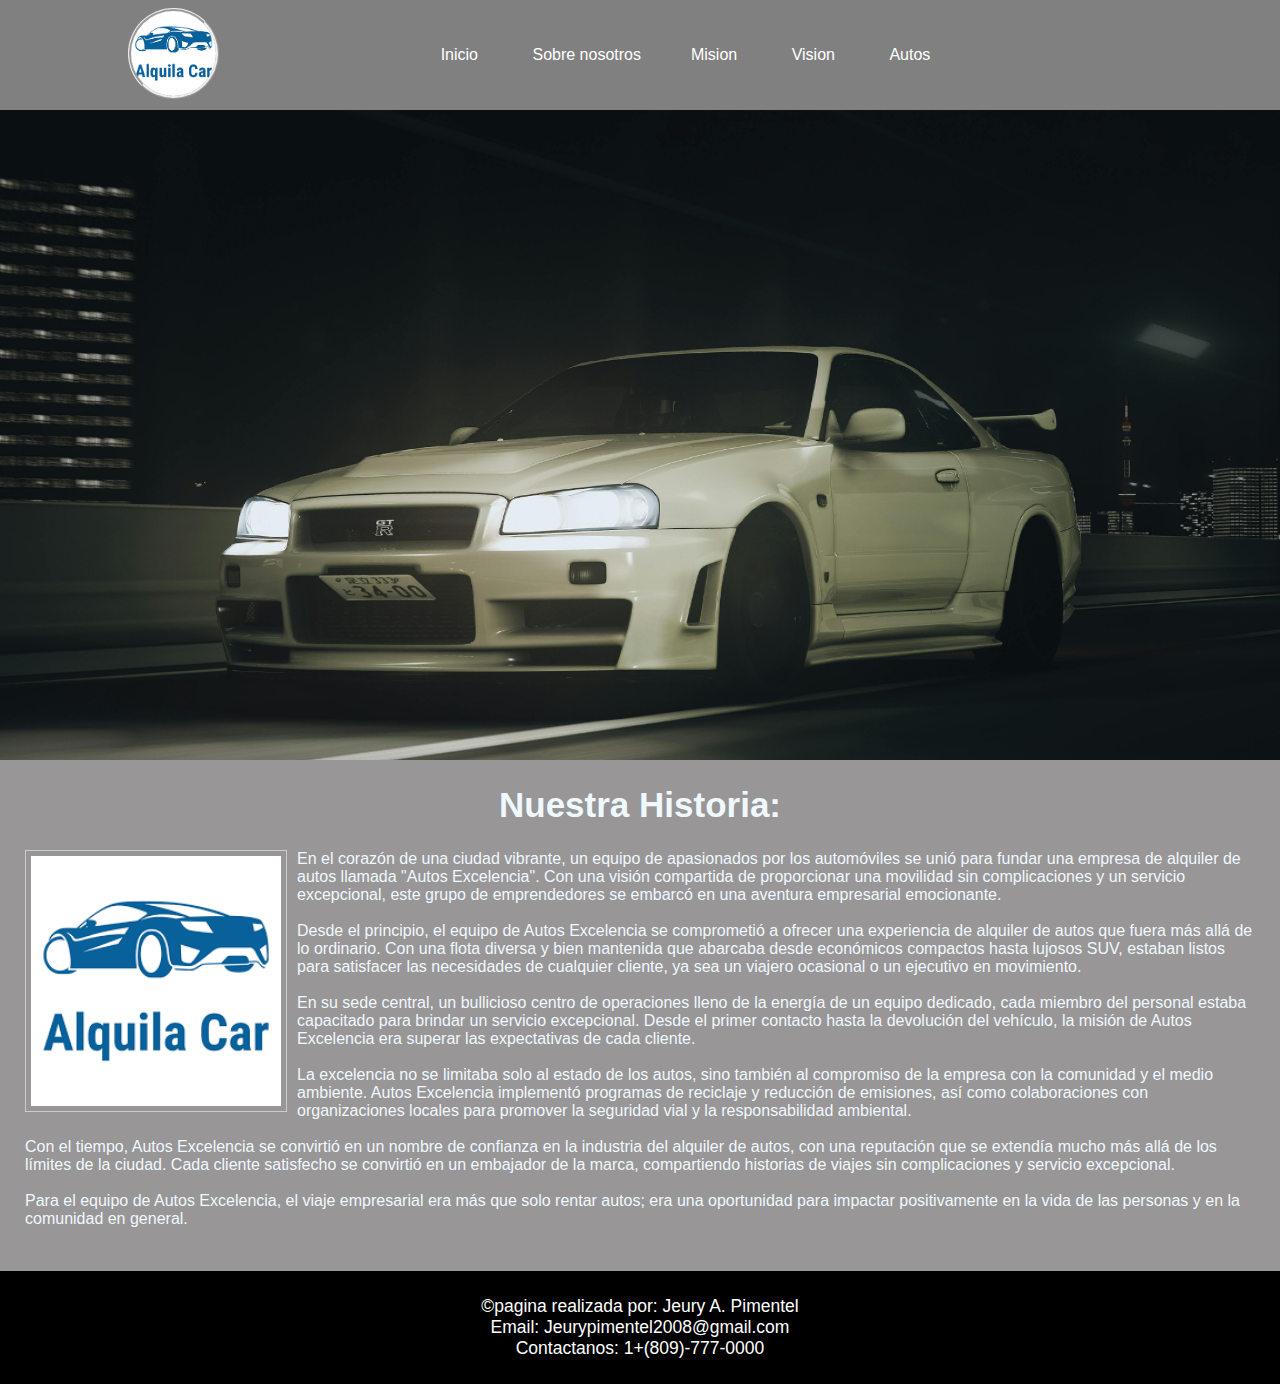
<file: index.html>
<!DOCTYPE html>
<html lang="en">
<head>
    <meta charset="UTF-8">
    <meta name="viewport" content="width=device-width, initial-scale=1.0">
    <title>Rent Car</title>
    <link rel="stylesheet" href="style.css">
</head>
<body>
    <header id="header">
        <div id="logo">
            <img src="download.png" alt="logo de la empresa">
        </div>
        <nav>
            <ul id="nav-links">
                <li><a href="index.html">Inicio</a></li>
                <li><a href="sobrenosotros.html">Sobre nosotros</a>
                <li><a href="mision.html">Mision</a></li>
                <li><a href="vision.html">Vision</a></li>
                <li><a href="autos.html">Autos</a></li>
            </ul>
        </nav>
        <a href="" class="kk"></a>
    </header>

    <section id="slider-container"></section>

    <section id="contenedor">

        <section id="contenido">
           <h2>Nuestra Historia:</h2> 
           <img src="download.png" alt="" class="img-gg">
           <p>En el corazón de una ciudad vibrante, un equipo de apasionados por los automóviles se unió para fundar una empresa de alquiler de autos llamada "Autos Excelencia". Con una visión compartida de proporcionar una movilidad sin complicaciones y un servicio excepcional, este grupo de emprendedores se embarcó en una aventura empresarial emocionante. <br> <br>

            Desde el principio, el equipo de Autos Excelencia se comprometió a ofrecer una experiencia de alquiler de autos que fuera más allá de lo ordinario. Con una flota diversa y bien mantenida que abarcaba desde económicos compactos hasta lujosos SUV, estaban listos para satisfacer las necesidades de cualquier cliente, ya sea un viajero ocasional o un ejecutivo en movimiento. <br> <br>
            
            En su sede central, un bullicioso centro de operaciones lleno de la energía de un equipo dedicado, cada miembro del personal estaba capacitado para brindar un servicio excepcional. Desde el primer contacto hasta la devolución del vehículo, la misión de Autos Excelencia era superar las expectativas de cada cliente. <br> <br>
            
            La excelencia no se limitaba solo al estado de los autos, sino también al compromiso de la empresa con la comunidad y el medio ambiente. Autos Excelencia implementó programas de reciclaje y reducción de emisiones, así como colaboraciones con organizaciones locales para promover la seguridad vial y la responsabilidad ambiental. <br> <br>
            
            Con el tiempo, Autos Excelencia se convirtió en un nombre de confianza en la industria del alquiler de autos, con una reputación que se extendía mucho más allá de los límites de la ciudad. Cada cliente satisfecho se convirtió en un embajador de la marca, compartiendo historias de viajes sin complicaciones y servicio excepcional. <br> <br>
            
            Para el equipo de Autos Excelencia, el viaje empresarial era más que solo rentar autos; era una oportunidad para impactar positivamente en la vida de las personas y en la comunidad en general. <br> <br>
            
            
            
            </p>
    </section>
    <footer>
        &copy;pagina realizada por: Jeury A. Pimentel <br>
        Email: Jeurypimentel2008@gmail.com <br>
        Contactanos: 1+(809)-777-0000
    </footer>
</body>
</html>
</file>
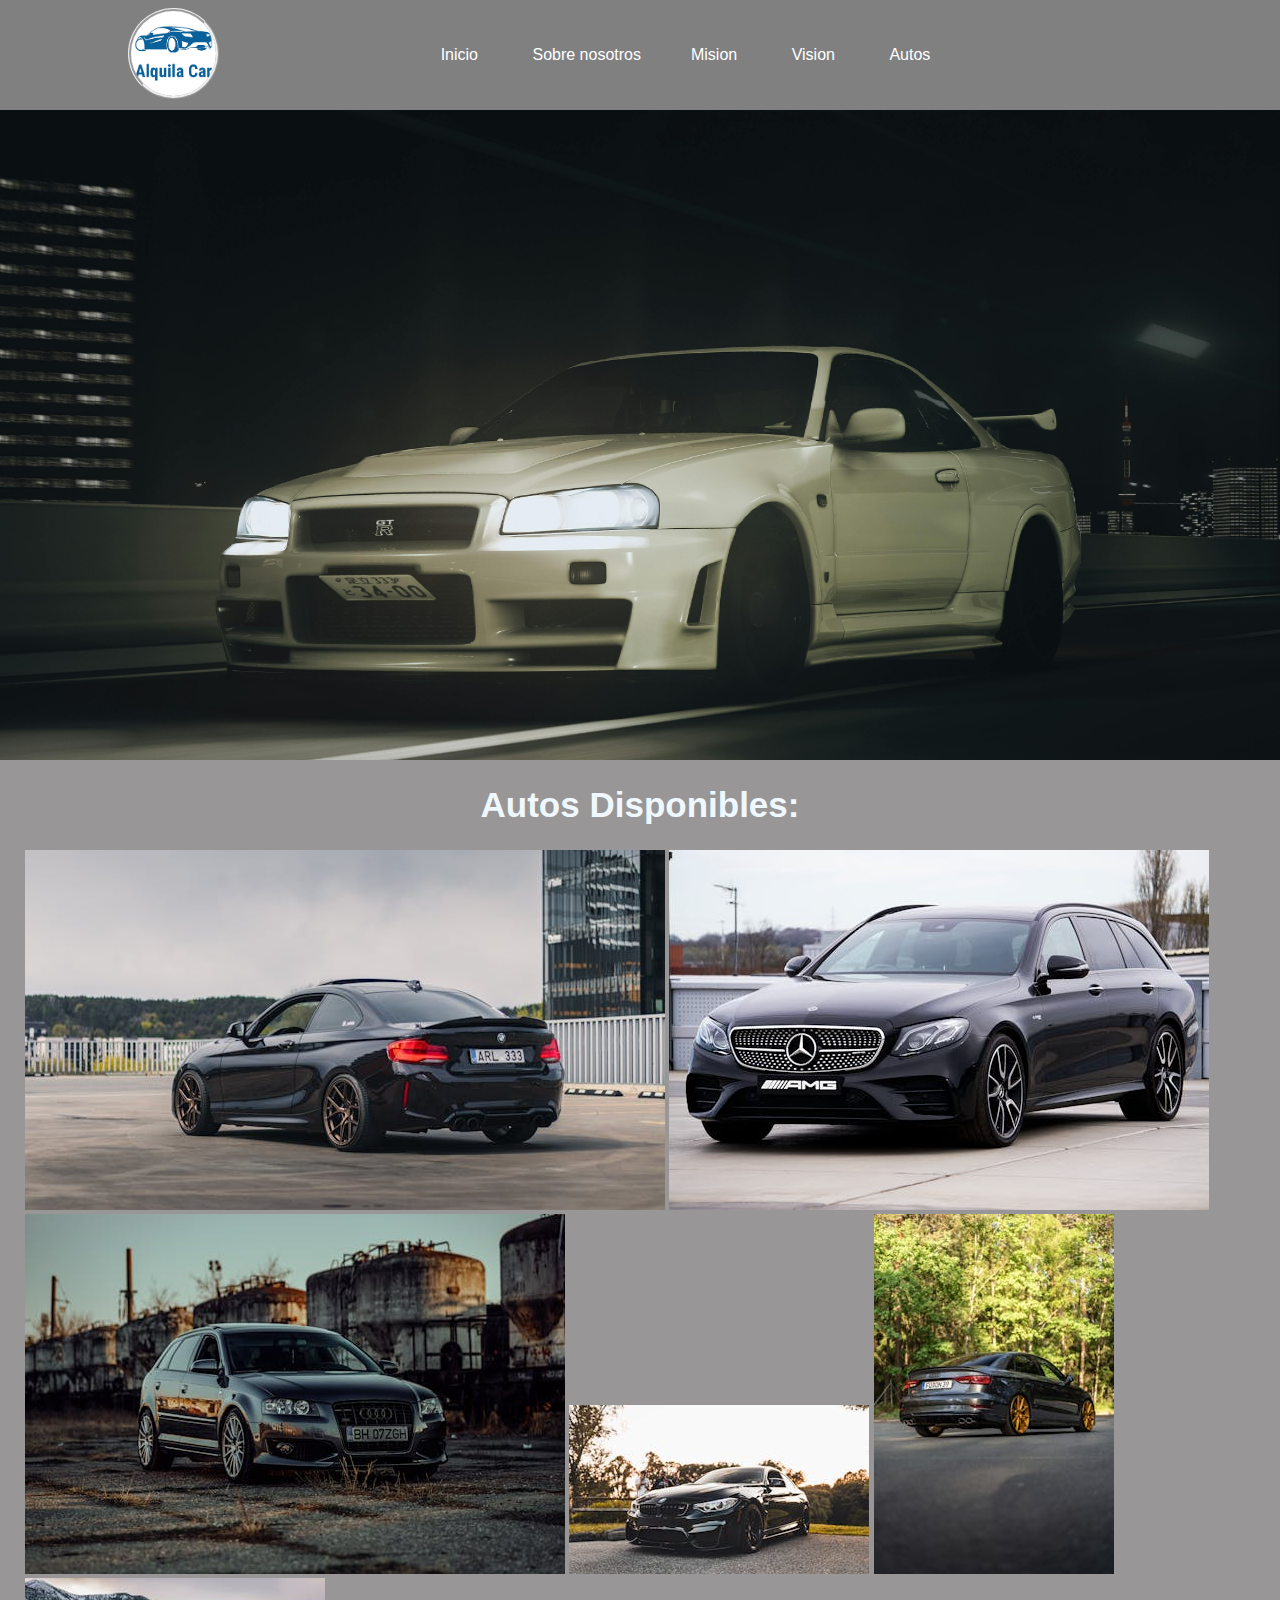
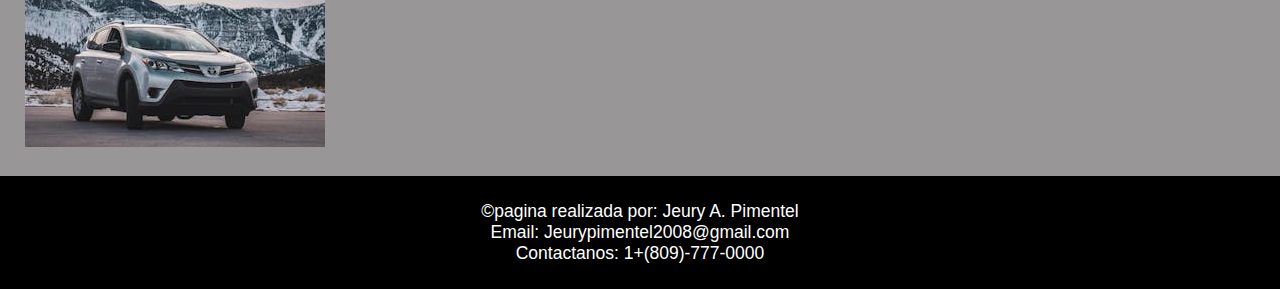
<file: autos.html>
<!DOCTYPE html>
<html lang="en">
<head>
    <meta charset="UTF-8">
    <meta name="viewport" content="width=device-width, initial-scale=1.0">
    <title>Rent Car</title>
    <link rel="stylesheet" href="style.css">
</head>
<body>
    <header id="header">
        <div id="logo">
            <img src="download.png" alt="logo de la empresa">
        </div>
        <nav>
            <ul id="nav-links">
                <li><a href="index.html">Inicio</a></li>
                <li><a href="sobrenosotros.html">Sobre nosotros</a>
                <li><a href="mision.html">Mision</a></li>
                <li><a href="vision.html">Vision</a></li>
                <li><a href="autos.html">Autos</a></li>
            </ul>
        </nav>
        <a href="" class="kk"></a>
    </header>

    <section id="slider-container"></section>

    <section id="contenedor">

        <section id="contenido">
           <h2>Autos Disponibles:</h2> 
          <img src="pexels-audrius-strikaitis-31613974-11993346.jpg" alt="">
          <img src="pexels-mikebirdy-11770453.jpg" alt="">
          <img src="pexels-calin-razvan-262045390-12658202.jpg" alt="">
          <img src="pexels-garvin-st-villier-719266-5180900.jpg" alt="">
          <img src="pexels-ibragraphics-12681075.jpg" alt="">
          <img src="pexels-prime-cinematics-1005175-2036544.jpg" alt="">
          
           
    </section>
    <footer>
        &copy;pagina realizada por: Jeury A. Pimentel <br>
        Email: Jeurypimentel2008@gmail.com <br>
        Contactanos: 1+(809)-777-0000
    </footer>
</body>
</html>
</file>
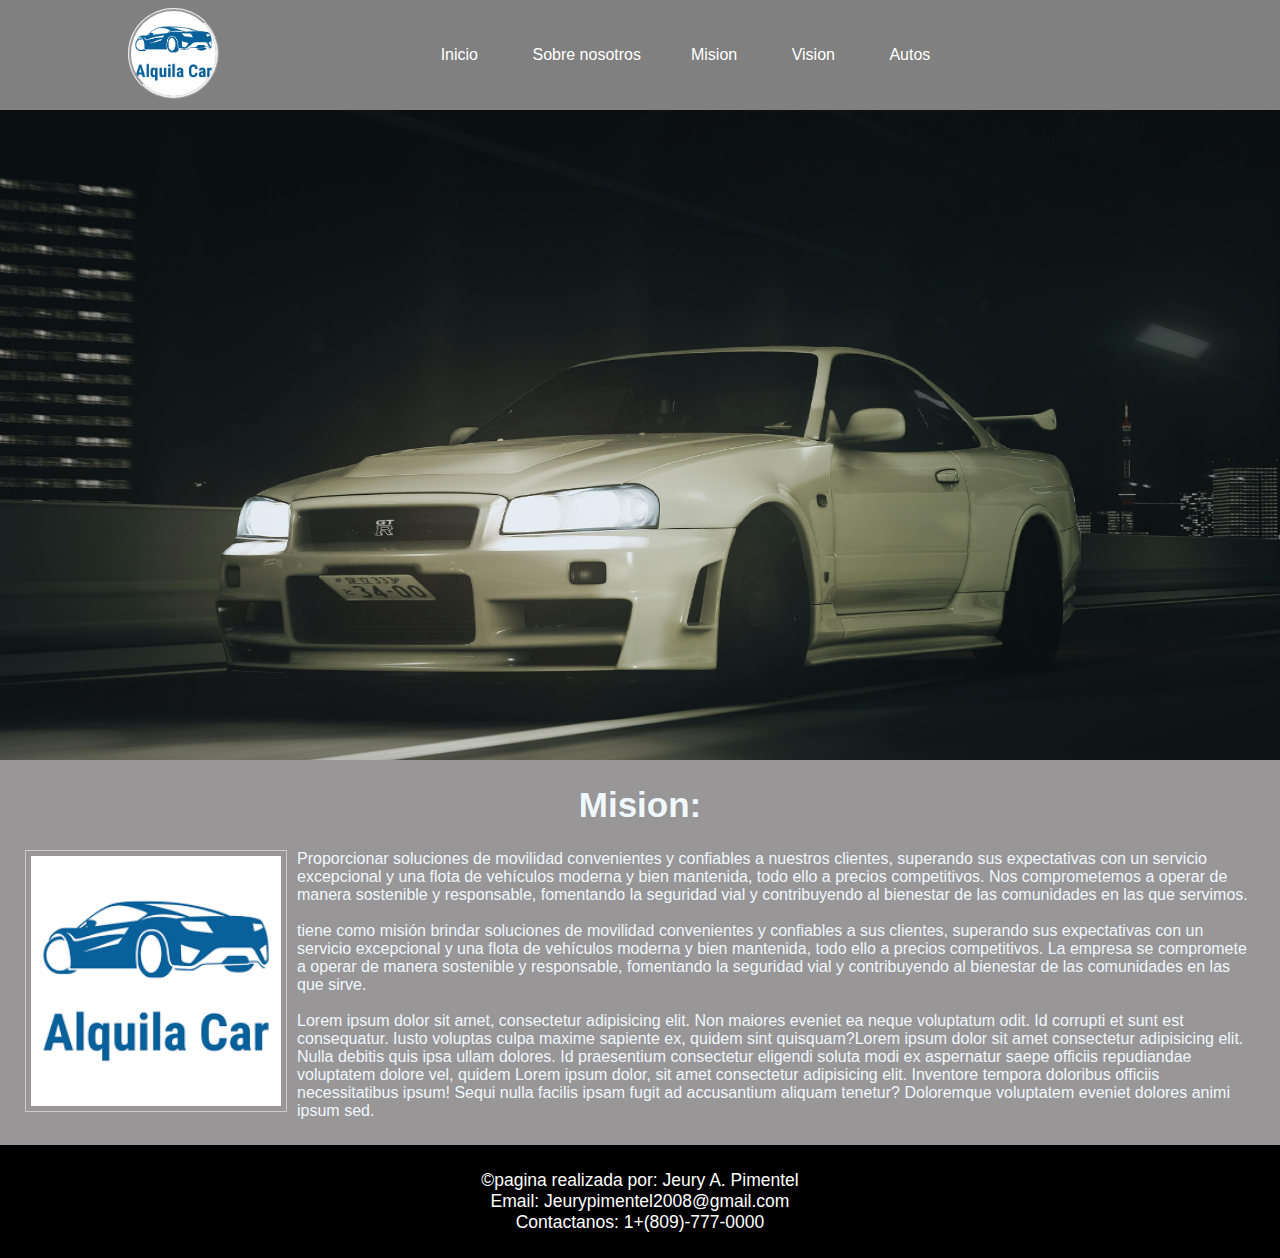
<file: mision.html>
<!DOCTYPE html>
<html lang="en">
<head>
    <meta charset="UTF-8">
    <meta name="viewport" content="width=device-width, initial-scale=1.0">
    <title>Rent Car</title>
    <link rel="stylesheet" href="style.css">
</head>
<body>
    <header id="header">
        <div id="logo">
            <img src="download.png" alt="logo de la empresa">
        </div>
        <nav>
            <ul id="nav-links">
                <li><a href="index.html">Inicio</a></li>
                <li><a href="sobrenosotros.html">Sobre nosotros</a>
                <li><a href="mision.html">Mision</a></li>
                <li><a href="vision.html">Vision</a></li>
                <li><a href="autos.html">Autos</a></li>
            </ul>
        </nav>
        <a href="" class="kk"></a>
    </header>

    <section id="slider-container"></section>

    <section id="contenedor">

        <section id="contenido">
           <h2>Mision:</h2> 
           <img src="download.png" alt="" class="img-gg">
           <p>Proporcionar soluciones de movilidad convenientes y confiables a nuestros clientes, superando sus expectativas con un servicio excepcional y una flota de vehículos moderna y bien mantenida, todo ello a precios competitivos. Nos comprometemos a operar de manera sostenible y responsable, fomentando la seguridad vial y contribuyendo al bienestar de las comunidades en las que servimos.<br> <br>
            tiene como misión brindar soluciones de movilidad convenientes y confiables a sus clientes, superando sus expectativas con un servicio excepcional y una flota de vehículos moderna y bien mantenida, todo ello a precios competitivos. La empresa se compromete a operar de manera sostenible y responsable, fomentando la seguridad vial y contribuyendo al bienestar de las comunidades en las que sirve. <br><br>
            Lorem ipsum dolor sit amet, consectetur adipisicing elit. Non maiores eveniet ea neque voluptatum odit. Id corrupti et sunt est consequatur. Iusto voluptas culpa maxime sapiente ex, quidem sint quisquam?Lorem ipsum dolor sit amet consectetur adipisicing elit. Nulla debitis quis ipsa ullam dolores. Id praesentium consectetur eligendi soluta modi ex aspernatur saepe officiis repudiandae voluptatem dolore vel, quidem
            Lorem ipsum dolor, sit amet consectetur adipisicing elit. Inventore tempora doloribus officiis necessitatibus ipsum! Sequi nulla facilis ipsam fugit ad accusantium aliquam tenetur? Doloremque voluptatem eveniet dolores animi ipsum sed.
            </p>
    </section>
    <footer>
        &copy;pagina realizada por: Jeury A. Pimentel <br>
        Email: Jeurypimentel2008@gmail.com <br>
        Contactanos: 1+(809)-777-0000
    </footer>
</body>
</html>
</file>
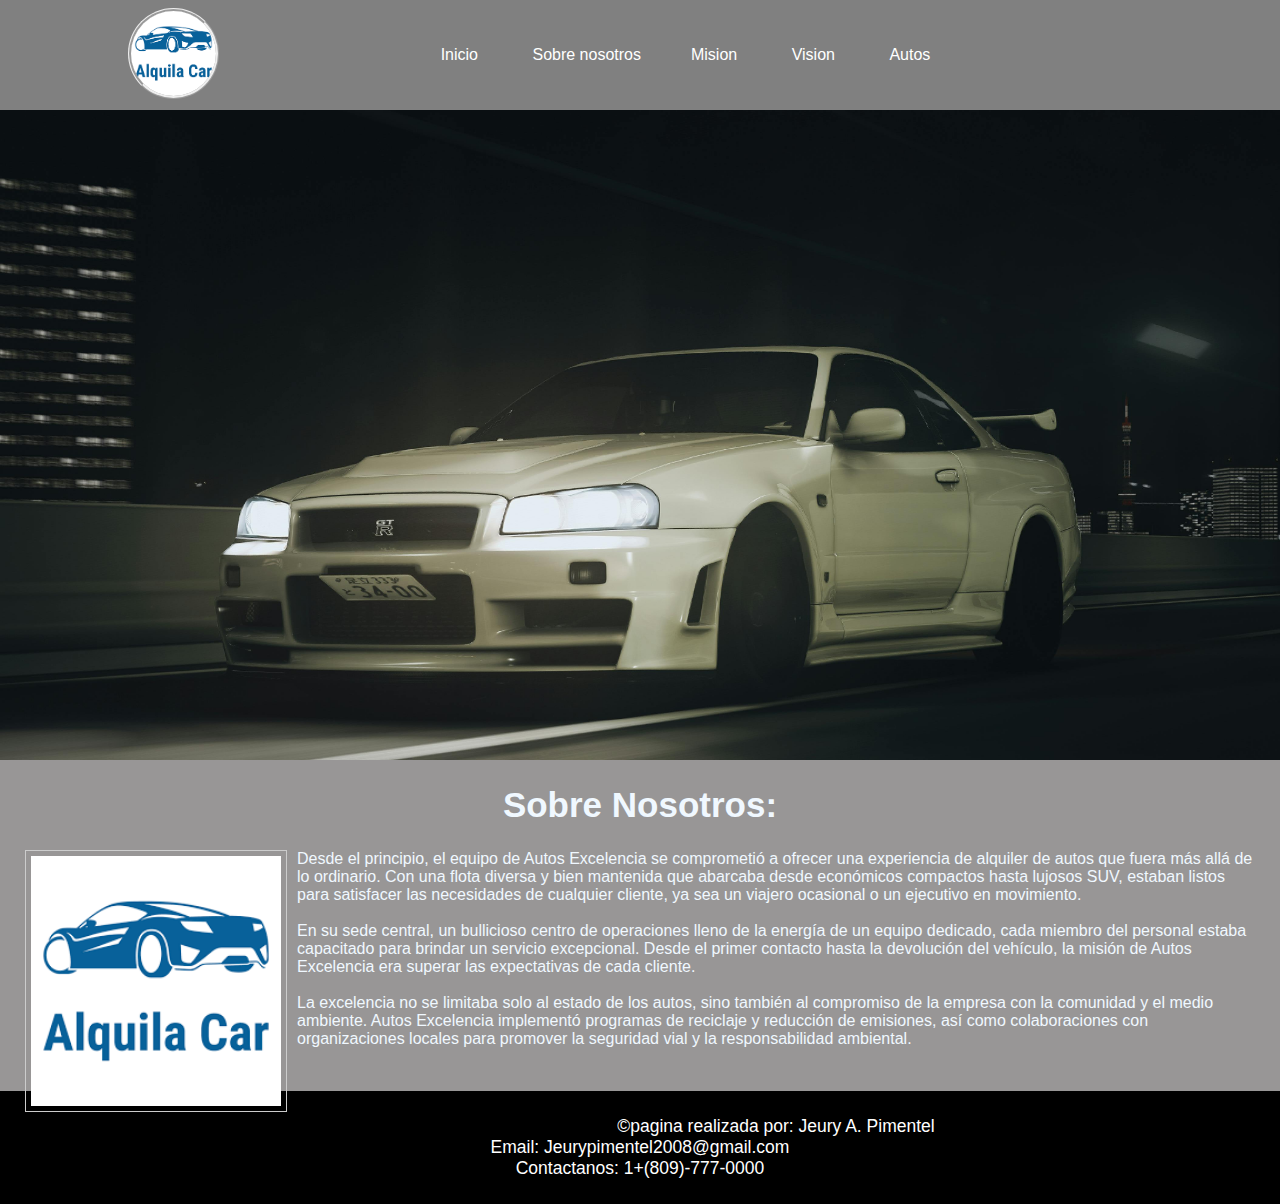
<file: sobrenosotros.html>
<!DOCTYPE html>
<html lang="en">
<head>
    <meta charset="UTF-8">
    <meta name="viewport" content="width=device-width, initial-scale=1.0">
    <title>Rent Car</title>
    <link rel="stylesheet" href="style.css">
</head>
<body>
    <header id="header">
        <div id="logo">
            <img src="download.png" alt="logo de la empresa">
        </div>
        <nav>
            <ul id="nav-links">
                <li><a href="index.html">Inicio</a></li>
                <li><a href="sobrenosotros.html">Sobre nosotros</a>
                <li><a href="mision.html">Mision</a></li>
                <li><a href="vision.html">Vision</a></li>
                <li><a href="autos.html">Autos</a></li>
            </ul>
        </nav>
        <a href="" class="kk"></a>
    </header>

    <section id="slider-container"></section>

    <section id="contenedor">

        <section id="contenido">
           <h2>Sobre Nosotros:</h2> 
           <img src="download.png" alt="" class="img-gg">
           Desde el principio, el equipo de Autos Excelencia se comprometió a ofrecer una experiencia de alquiler de autos que fuera más allá de lo ordinario. Con una flota diversa y bien mantenida que abarcaba desde económicos compactos hasta lujosos SUV, estaban listos para satisfacer las necesidades de cualquier cliente, ya sea un viajero ocasional o un ejecutivo en movimiento. <br> <br>
            
           En su sede central, un bullicioso centro de operaciones lleno de la energía de un equipo dedicado, cada miembro del personal estaba capacitado para brindar un servicio excepcional. Desde el primer contacto hasta la devolución del vehículo, la misión de Autos Excelencia era superar las expectativas de cada cliente. <br> <br>
           
           La excelencia no se limitaba solo al estado de los autos, sino también al compromiso de la empresa con la comunidad y el medio ambiente. Autos Excelencia implementó programas de reciclaje y reducción de emisiones, así como colaboraciones con organizaciones locales para promover la seguridad vial y la responsabilidad ambiental. <br> <br>
            
            
            
            </p>
    </section>
    <footer>
        &copy;pagina realizada por: Jeury A. Pimentel <br>
        Email: Jeurypimentel2008@gmail.com <br>
        Contactanos: 1+(809)-777-0000
    </footer>
</body>
</html>
</file>
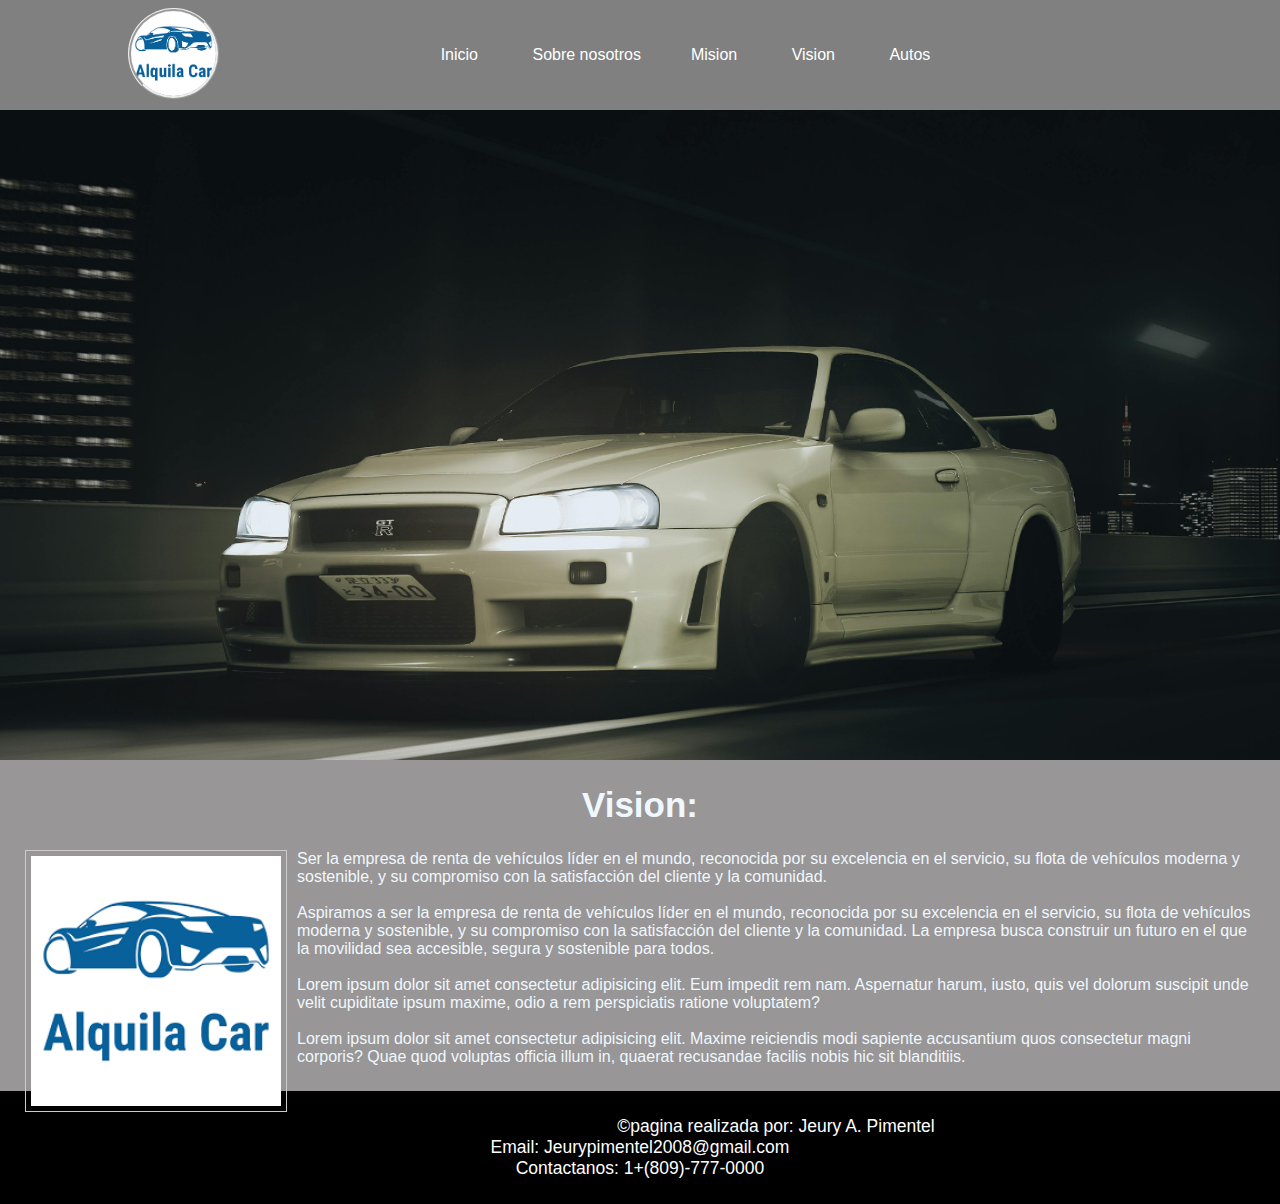
<file: vision.html>
<!DOCTYPE html>
<html lang="en">
<head>
    <meta charset="UTF-8">
    <meta name="viewport" content="width=device-width, initial-scale=1.0">
    <title>Rent Car</title>
    <link rel="stylesheet" href="style.css">
</head>
<body>
    <header id="header">
        <div id="logo">
            <img src="download.png" alt="logo de la empresa">
        </div>
        <nav>
            <ul id="nav-links">
                <li><a href="index.html">Inicio</a></li>
                <li><a href="sobrenosotros.html">Sobre nosotros</a>
                <li><a href="mision.html">Mision</a></li>
                <li><a href="vision.html">Vision</a></li>
                <li><a href="autos.html">Autos</a></li>
            </ul>
        </nav>
        <a href="" class="kk"></a>
    </header>

    <section id="slider-container"></section>

    <section id="contenedor">

        <section id="contenido">
           <h2>Vision:</h2> 
           <img src="download.png" alt="" class="img-gg">
           <p>Ser la empresa de renta de vehículos líder en el mundo, reconocida por su excelencia en el servicio, su flota de vehículos moderna y sostenible, y su compromiso con la satisfacción del cliente y la comunidad.<br> <br>
            Aspiramos a ser la empresa de renta de vehículos líder en el mundo, reconocida por su excelencia en el servicio, su flota de vehículos moderna y sostenible, y su compromiso con la satisfacción del cliente y la comunidad. La empresa busca construir un futuro en el que la movilidad sea accesible, segura y sostenible para todos. <br><br>
            Lorem ipsum dolor sit amet consectetur adipisicing elit. Eum impedit rem nam. Aspernatur harum, iusto, quis vel dolorum suscipit unde velit cupiditate ipsum maxime, odio a rem perspiciatis ratione voluptatem? <br> <br>
            Lorem ipsum dolor sit amet consectetur adipisicing elit. Maxime reiciendis modi sapiente accusantium quos consectetur magni corporis? Quae quod voluptas officia illum in, quaerat recusandae facilis nobis hic sit blanditiis.<br>

            
            
            </p>
    </section>
    <footer>
        &copy;pagina realizada por: Jeury A. Pimentel <br>
        Email: Jeurypimentel2008@gmail.com <br>
        Contactanos: 1+(809)-777-0000
    </footer>
</body>
</html>
</file>
<file: style.css>
*{
    padding: 0;
    margin: 0;
}
body{
    font-family: 'Segoe UI', Tahoma, Geneva, Verdana, sans-serif;
    background-color: rgb(255, 255, 255);
}

#header{
background-color: grey;
display: flex;
justify-content: space-between;
align-items: center;
height: 100px;
padding: 5px 10%;
}
#header img {
height: 85px;
width: 85px;
border-radius: 50px;
border-style: ridge;

}
#header img:hover{
    transform: scale(1.1);
}
#header #nav-links{
    list-style: none;
}
#header #nav-links li{
    display: inline-block;
    padding: 25px;
}
#header #nav-links a{
    font-size: 700;
    color: white;
    text-decoration: none;
}
#header #nav-links li a:hover{
   color: rgb(72, 72, 224);
}
#slider-container{
    background-image: url(pexels-wearelivingart-8960865.jpg);
    background-size: cover;
    
    min-height: 650px;
    background-color: #444;
    margin: 0 auto;
    animation: animate 10s infinite;
}

    @keyframes animate{
        20%{
            background-image: url(pexels-wearelivingart-8960865.jpg);
            background-size: cover;
        }
    }
    @keyframes animate{
        20%{
            background-image: url(pexels-wearelivingart-8960867.jpg);
            background-size: cover;
        }
    }
    #contenedor{
        background-color: rgb(152, 150, 150);
    }
    #contenido{
        color: aliceblue;
        padding: 25px;
    }
    #contenido h2{
        text-align: center;
        margin-bottom: 25px;
        font-size: 35px;
    }
    #contenido .img-gg{
        float: left;
    margin-right: 10px;
    margin-bottom: 10px;
    width: 250px;
    border: 1px solid #ccc;
    padding: 5px;
    }
    footer{
        color: rgb(255, 255, 255);
        background-color: rgb(0, 0, 0);
        padding: 25px;
        text-align: center;
        font-size: 17.5px;
    }
</file>
